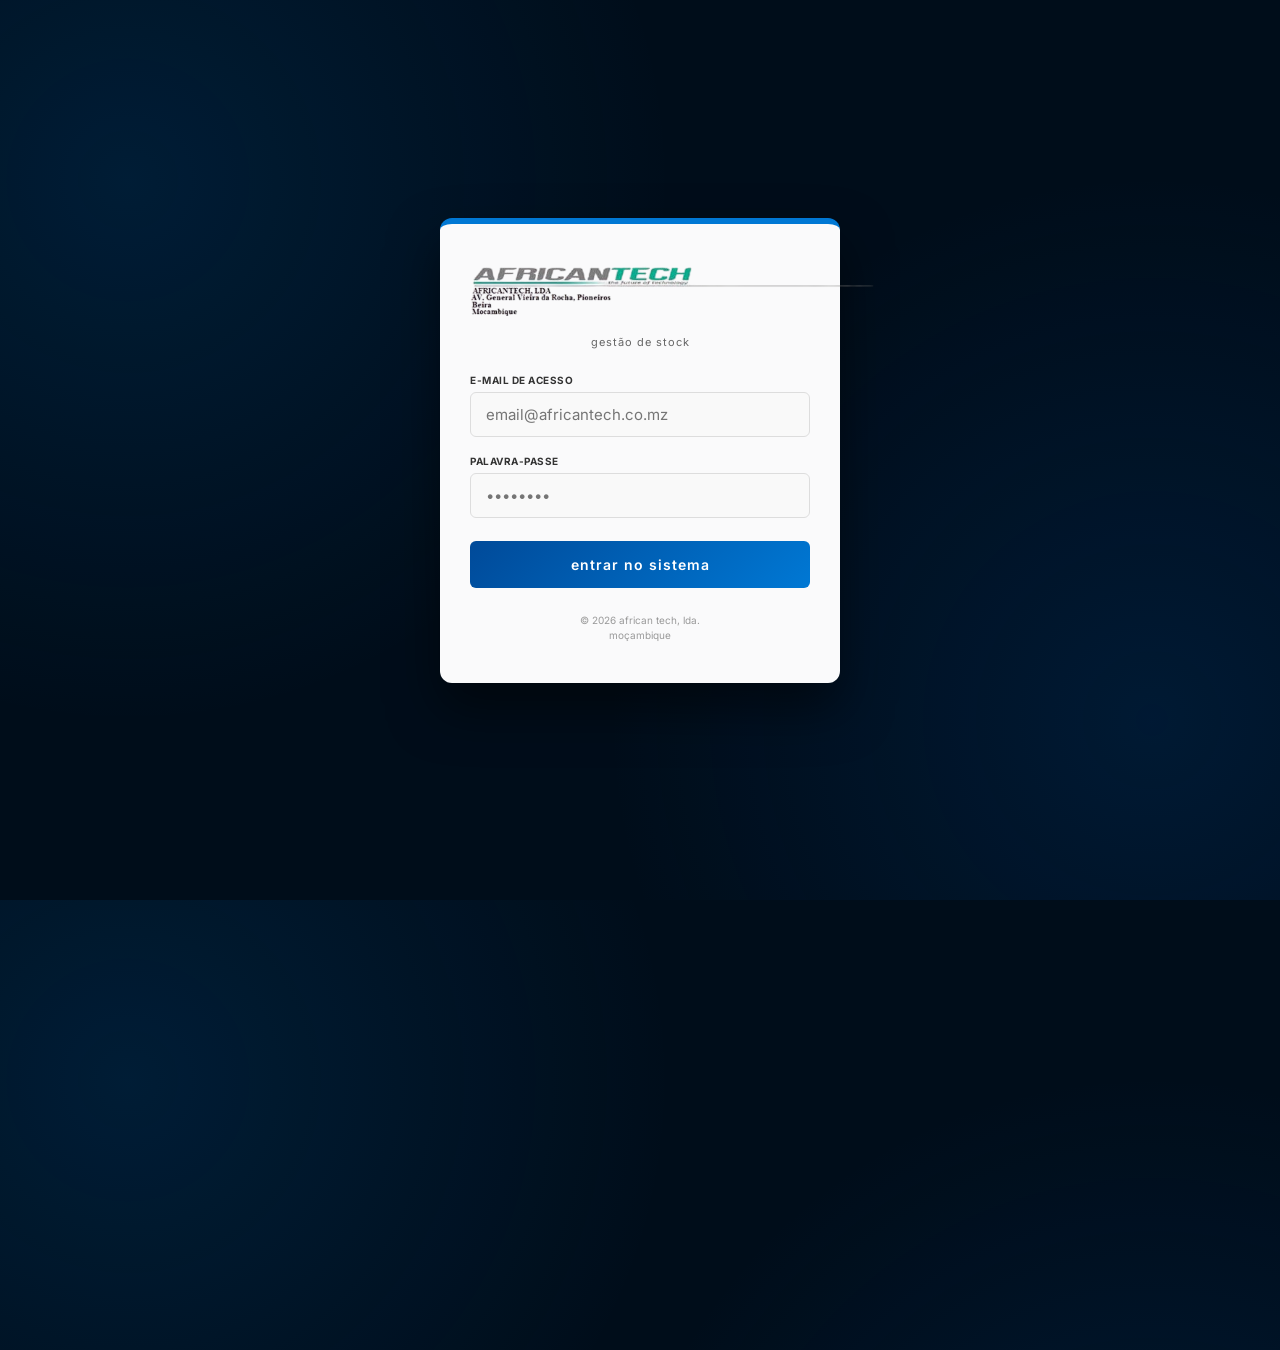
<file: index.html>
<!DOCTYPE html>
<html lang="pt">
<head>
    <meta charset="UTF-8">
    <meta name="viewport" content="width=device-width, initial-scale=1.0, maximum-scale=1.0, user-scalable=no">
    <title>africantech | erp stocks</title>
    
    <!-- BLOQUEIO DE RENDERIZAÇÃO: Só liberta via JS após confirmar login -->
    <style>
        #app-shell { display: none; }
        .loading-screen { 
            height: 100vh; width: 100vw; display: flex; 
            justify-content: center; align-items: center; 
            background: #000d1a; color: white; font-family: sans-serif;
        }
    </style>

 <link rel="stylesheet" href="css/variables.css">
<link rel="stylesheet" href="css/base.css">
<link rel="stylesheet" href="css/components.css">
<link rel="stylesheet" href="css/stock.css">
<link rel="stylesheet" href="css/dashboard.css">
<link rel="stylesheet" href="css/notificacoes.css">
<link rel="stylesheet" href="css/projetos.css">
<link rel="stylesheet" href="css/perfil.css">   
<link rel="stylesheet" href="css/movimentos.css">  
<link rel="stylesheet" href="css/projetos.css">    
<link rel="stylesheet" href="css/usuarios.css">   
</head>
<body id="app-body">

    <!-- Tela de espera inicial -->
    <div id="loading-overlay" class="loading-screen">
        <div>a validar acesso seguro...</div>
    </div>

    <!-- O sistema todo dentro deste ID -->
    <div id="app-shell" style="flex-direction: column; height: 100vh; width: 100vw;">
        
<nav class="toolbar">
    <div class="logo-area">
        <img src="assets/logo.png" class="nav-logo">
        <span class="logo-text">AFRICANTECH</span>
    </div>

    <div class="menu-items" id="nav-main-menu">
        <button onclick="navegar('dashboard')" id="btn-dashboard">painel principal</button>
        <button onclick="navegar('stock')" id="btn-stock">inventário</button>
        <button onclick="navegar('movimentos')" id="btn-movimentos">movimentações</button>
        <button onclick="navegar('provincias')" id="btn-provincias" class="admin-only">unidades</button>
        <button onclick="navegar('usuarios')" id="btn-usuarios" class="admin-only">utilizadores</button>
    </div>

    <div class="header-right" style="display:flex; align-items:center; gap:15px; margin-left:auto;">
        <!-- NOTIFICAÇÕES -->
        <div class="notif-container" onclick="toggleNotificacoes(event)">
            🔔<span class="notif-badge" id="notif-count">0</span>
            <div id="notif-panel" class="notif-panel">
                <div class="notif-header">notificações</div>
                <div id="notif-list"></div>
            </div>
        </div>

        <!-- PERFIL -->
        <div class="user-profile-nav" onclick="navegar('perfil')" id="nav-perfil-block">
            <div class="avatar-circle">
                <img src="" id="nav-user-photo" style="display:none;" class="nav-avatar-img">
                <span id="nav-avatar-initials"></span>
            </div>
            <div class="user-info-text">
                <span id="user-display-name"></span>
                <small id="user-display-role"></small>
            </div>
        </div>

        <button onclick="fecharSessao()" class="btn-logout">sair</button>
    </div>
</nav>
        <main id="main-content">
            <!-- As telas renderizam aqui -->
        </main>

        <footer class="erp-footer" id="main-footer">
            <!-- Totais renderizam aqui -->
        </footer>
    </div>

    <!-- Modal de Confirmação -->
    <div id="modal-confirmacao" class="modal">
    <div class="modal-content" style="width: 350px; margin-top: 15vh;">
        <div class="modal-header" style="background: #f8f8f8;">
            <h3 id="confirm-titulo" style="margin:0; font-size:14px; color:var(--primary-dark);">confirmação</h3>
        </div>
        <div class="modal-body" style="text-align: center; padding: 30px 20px;">
            <p id="confirm-mensagem" style="margin:0; font-size:13px; color:var(--text-main);">deseja realmente sair do sistema?</p>
        </div>
        <div class="modal-footer" style="background: #f3f2f1; display: flex; justify-content: center; gap: 10px;">
            <button class="btn-primary" id="confirm-btn-ok" style="background: var(--primary);">sim, continuar</button>
            <button class="btn-primavera" id="confirm-btn-cancelar">cancelar</button>
        </div>
    </div>
</div>


    <!-- 1. Dependências Externas -->
    <!-- <script src="https://cdn.socket.io/4.7.2/socket.io.min.js"></script> -->
    
    <!-- 2. Configuração de Base -->
    <script src="js/api.js"></script>

    <!-- 3. Módulos de Componentes  -->
    <script src="js/modules/dashboard.js"></script>
    <script src="js/modules/stock.js"></script>
    <script src="js/modules/usuarios.js"></script>
    <script src="js/modules/movimentos.js"></script>
    <script src="js/modules/provincias.js"></script>
    <script src="js/modules/perfil.js"></script>
    <script src="js/modules/ranking.js"></script>
    <script src="js/modules/projetos.js"></script>

    <!-- 4. MOTOR PRINCIPAL  -->
    <script src="js/main.js"></script>
</body>
</html>
</file>
<file: css/variables.css>
:root {
    --primaria: #0078d4; /* Azul Microsoft/ERP */
    --primaria-dark: #005a9e;
    --fundo-cinza: #f3f2f1;
    --borda: #edebe9;
    --texto: #323130;
    --branco: #ffffff;
    --sucesso: #107c10;
    --erro: #a4262c;
    --header-grid: #f8f8f8;
}

* {
    box-sizing: border-box;
    font-family: 'Segoe UI', sans-serif;
    text-transform: lowercase; /* Tudo minúsculo como pedido */
}

body {
    background-color: var(--fundo-cinza);
    color: var(--texto);
    margin: 0;
    padding: 0;
    font-size: 13px;
}

.btn-primavera {
    background-color: var(--branco);
    border: 1px solid #8a8886;
    padding: 6px 20px;
    cursor: pointer;
    transition: 0.2s;
}

.btn-primavera:hover {
    background-color: #edebe9;
}

.input-erp {
    border: 1px solid #8a8886;
    padding: 5px;
    outline: none;
}

.input-erp:focus {
    border-color: var(--primaria);
}

input[type="password"], 
input[type="email"],
.no-lowercase {
    text-transform: none !important;
}
</file>
<file: css/base.css>
/* 
==========================================================================
   SISTEMA AFRICANTECH ERP STOCKS - BASE DE LAYOUT RESPONSIVA
   Versão: 5.0 (Correção de Quebra Mobile & Blindagem de Layout)
========================================================================== 
*/

/* --- 1. VARIÁVEIS DE CORES E MEDIDAS --- */
:root {
    --primary: #005a9e;          /* Azul Primavera Principal */
    --primary-dark: #004578;     /* Azul Focus */
    --accent: #0078d4;           /* Azul Realce */
    --bg-system: #f3f2f1;        /* Fundo Neutro ERP */
    --white: #ffffff;
    --border: #d2d0ce;           /* Cor de bordas de software */
    --danger: #a4262c;           /* Vermelho Sair / Alerta */
    
    --toolbar-height: 55px;
    --footer-height: 40px;
    --sidebar-width: 230px;
}

/* --- 2. RESET E COMPORTAMENTO GLOBAL --- */
* {
    box-sizing: border-box;
    margin: 0;
    padding: 0;
    font-family: 'Segoe UI', system-ui, -apple-system, sans-serif;
    text-transform: lowercase; /* Identidade Africantech */
}

html, body {
    height: 100vh;
    width: 100vw;
    background-color: var(--bg-system);
    overflow: hidden; /* Evita scroll na página toda, o scroll deve ser interno */
}

body {
    display: flex;
    flex-direction: column;
}

/* --- 3. TOOLBAR (BARRA SUPERIOR BLINDADA) --- */
.toolbar {
    height: var(--toolbar-height);
    background: linear-gradient(90deg, var(--primary-dark) 0%, var(--primary) 100%);
    color: white;
    display: flex;
    align-items: center;
    justify-content: space-between;
    padding: 0 15px;
    flex-shrink: 0;
    z-index: 5000;
    box-shadow: 0 2px 8px rgba(0,0,0,0.2);
}

/* Logo Area */
.logo-area {
    display: flex;
    align-items: center;
    gap: 10px;
    flex-shrink: 0;
}

.nav-logo {
    height: 32px;
    width: auto;
    filter: brightness(0) invert(1);
}

.logo-text {
    color: white !important;
    font-weight: 800 !important;
    font-size: 16px !important;
    text-transform: uppercase !important;
    letter-spacing: 0.5px;
}

/* Menu de Navegação (Agora com Scroll Horizontal em Mobile) */
.menu-items {
    display: flex;
    flex: 1;
    justify-content: center;
    height: 100%;
    overflow-x: auto; /* Permite scroll se não couber */
    scrollbar-width: none; /* Esconde scroll no Firefox */
}

.menu-items::-webkit-scrollbar { display: none; } /* Esconde scroll no Chrome/Safari */

.menu-items button {
    background: transparent;
    border: none;
    color: #deecf9;
    padding: 0 12px;
    height: 100%;
    cursor: pointer;
    font-size: 12px;
    font-weight: 600;
    border-bottom: 3px solid transparent;
    transition: 0.2s;
    white-space: nowrap; /* Não quebra linha no botão */
}

.menu-items button:hover { background: rgba(255,255,255,0.1); color: white; }
.menu-items button.active-nav {
    color: white;
    background: rgba(0,0,0,0.15);
    border-bottom: 3px solid #00e5ff;
}

/* Lado Direito: Notificações e Perfil */
.header-right {
    display: flex;
    align-items: center;
    gap: 12px;
    margin-left: auto;
    flex-shrink: 0;
}

/* --- 4. PERFIL DO UTILIZADOR (FIX PARA NÃO QUEBRAR) --- */
.user-profile-nav {
    display: flex;
    align-items: center;
    gap: 8px;
    cursor: pointer;
    padding: 4px 8px;
    border-radius: 4px;
    background: rgba(255,255,255,0.05);
}

.avatar-circle {
    width: 32px;
    height: 32px;
    border-radius: 50%;
    background: var(--accent);
    overflow: hidden;
    display: flex;
    align-items: center;
    justify-content: center;
    flex-shrink: 0;
    border: 1px solid rgba(255,255,255,0.3);
}

.nav-avatar-img {
    width: 100%;
    height: 100%;
    object-fit: cover;
}

.nav-avatar-initials {
    color: white;
    font-weight: bold;
    font-size: 11px;
}

.user-info-text {
    display: flex;
    flex-direction: column;
    text-align: left;
}

#user-display-name { font-size: 11px; font-weight: 600; color: white; }
#user-display-role { font-size: 9px; color: #c7e0f4; opacity: 0.8; }

.btn-logout {
    background: var(--danger) !important;
    color: white !important;
    border: none;
    padding: 5px 10px;
    font-weight: 700;
    font-size: 10px;
    border-radius: 3px;
    cursor: pointer;
}

/* --- 5. RESPONSIVIDADE (MOBILE FIX) --- */

@media (max-width: 900px) {
    .logo-text { display: none; } /* Esconde o nome da empresa */
    .user-info-text { display: none; } /* Esconde nome e cargo do user */
}

@media (max-width: 600px) {
    .menu-items {
        justify-content: flex-start; /* Alinha botões à esquerda para scroll */
        padding-left: 10px;
    }
    
    .menu-items button {
        padding: 0 10px;
        font-size: 11px;
    }

    .toolbar {
        padding: 0 8px;
    }
}

/* --- 6. MAIN CONTENT --- */
#main-content {
    flex: 1;
    display: flex;
    flex-direction: column;
    overflow: hidden;
    position: relative;
    background: var(--bg-system);
}

/* --- 7. RODAPÉ --- */
.erp-footer {
    height: var(--footer-height);
    background: #e6e6e6;
    border-top: 1px solid #ccc;
    display: flex;
    justify-content: space-between;
    padding: 0 15px;
    align-items: center;
    flex-shrink: 0;
    font-size: 11px;
}

/* --- 8. UTILS --- */
.loading { 
    padding: 40px; 
    text-align: center; 
    color: #666; 
    font-style: italic; 
    font-size: 13px;
    width: 100%;
}

.badge {
    padding: 2px 6px;
    border-radius: 3px;
    font-size: 10px;
    font-weight: bold;
    display: inline-block;
}

input[type="password"], 
input[type="email"],
.no-lowercase {
    text-transform: none !important;
}
</file>
<file: css/components.css>
/* 
==========================================================================
   SISTEMA AFRICANTECH ERP STOCKS - COMPONENTES GLOBAIS
   Foco: Grelhas Estilo Excel, Alertas Coloridos e Painéis Flutuantes
========================================================================== 
*/

/* --- 1. GRELHAS E TABELAS (ESTILO EXCEL / PRIMAVERA) --- */
.table-container {
    flex: 1;
    overflow: auto;
    background: var(--white);
    border: 1px solid var(--border);
    position: relative;
}

.erp-table {
    width: 100%;
    border-collapse: collapse;
    table-layout: fixed; /* Impede que a tabela trema ou mude de largura sozinha */
}

/* Cabeçalho Fixo no Topo */
.erp-table thead th {
    position: sticky;
    top: 0;
    background: #f0f0f0;
    z-index: 100;
    padding: 10px;
    font-size: 11px;
    font-weight: 700;
    color: var(--text-secondary);
    text-align: left;
    border: 1px solid var(--border);
    text-transform: uppercase;
    white-space: nowrap;
}

/* Células e Linhas */
.erp-table td {
    padding: 8px 10px;
    border-bottom: 1px solid #eee;
    border-right: 1px solid #f3f2f1;
    font-size: 12px;
    color: var(--text-main);
    white-space: nowrap;
    overflow: hidden;
    text-overflow: ellipsis; /* Coloca "..." em textos muito longos */
}

/* Efeito de realce ao passar o rato */
.erp-table tr:hover {
    background-color: var(--row-hover) !important;
    cursor: pointer;
}

/* Zebra Stripes (Opcional para facilitar leitura) */
.erp-table tr:nth-child(even) {
    background-color: #fafafa;
}

/* --- 2. BADGES E ESTADOS DE STOCK (CORES DE IMPACTO) --- */

/* SAÍDA / STOCK ZERO (VERMELHO) */
.status-saida, .badge.status-red, .stock-zero {
    background-color: #fde7e9 !important;
    color: #a4262c !important;
}

.status-saida, .badge.status-red {
    font-weight: 800;
    padding: 4px 10px;
    border-radius: 4px;
    text-transform: uppercase;
    font-size: 10px;
    display: inline-block;
    border: 1px solid #f5c6cb;
}

/* ENTRADA / STOCK OK (VERDE) */
.status-entrada, .badge.status-green {
    background-color: #dff6dd !important;
    color: #107c10 !important;
    font-weight: 800;
    padding: 4px 10px;
    border-radius: 4px;
    text-transform: uppercase;
    font-size: 10px;
    display: inline-block;
    border: 1px solid #c3e6cb;
}

/* --- 3. PAINEL DE NOTIFICAÇÕES (SININHO) --- */
.notif-panel {
    display: none;
    position: absolute;
    top: 55px; /* Logo abaixo da toolbar */
    right: 20px;
    width: 340px;
    background: white !important;
    border: 1px solid var(--border);
    box-shadow: 0 10px 40px rgba(0,0,0,0.25);
    z-index: 6000; /* Acima de tudo */
    border-radius: 4px;
    overflow: hidden;
    animation: slideDown 0.2s ease-out;
}

@keyframes slideDown {
    from { opacity: 0; transform: translateY(-10px); }
    to { opacity: 1; transform: translateY(0); }
}

.notif-header {
    background: #f8f8f8;
    padding: 12px 15px;
    font-weight: 800;
    font-size: 11px;
    border-bottom: 1px solid var(--border);
    color: var(--primary-dark);
    text-transform: uppercase;
}

.notif-list {
    max-height: 400px;
    overflow-y: auto;
}

.notif-item {
    padding: 12px 15px;
    border-bottom: 1px solid #eee;
    background: white;
    cursor: pointer;
    transition: 0.2s;
    color: #333 !important; /* Força letras escuras no fundo branco */
}

.notif-item:hover { background: #f0f7ff; }
.notif-item strong { display: block; font-size: 12px; color: #222; margin-bottom: 3px; text-transform: uppercase; }
.notif-item p { margin: 0; font-size: 11px; color: #666; line-height: 1.4; }
.notif-item small { display: block; margin-top: 5px; color: #999; font-size: 9px; }

/* Badge de contagem no ícone do sino */
.notif-badge {
    position: absolute;
    top: -2px;
    right: -2px;
    background: var(--danger);
    color: white;
    font-size: 9px;
    font-weight: bold;
    padding: 2px 5px;
    border-radius: 10px;
    border: 1.5px solid var(--primary-dark);
}

/* --- 4. MODAIS E CAIXAS DE DIÁLOGO --- */
.modal {
    display: none; 
    position: fixed;
    z-index: 8000;
    left: 0; top: 0;
    width: 100%; height: 100%;
    background-color: rgba(0, 0, 0, 0.5); /* Overlay escuro */
    backdrop-filter: blur(2px);
    justify-content: center;
    align-items: center;
}

.modal-content {
    background: white;
    width: 90%;
    max-width: 550px;
    border-radius: 4px;
    box-shadow: 0 20px 60px rgba(0,0,0,0.4);
    border-top: 6px solid var(--primary);
    overflow: hidden;
}

.modal-header {
    padding: 15px 20px;
    border-bottom: 1px solid #eee;
    background: #f8f8f8;
    display: flex;
    justify-content: space-between;
    align-items: center;
}

.modal-header h3 { font-size: 14px; font-weight: 800; color: var(--primary-dark); text-transform: uppercase; }

.modal-body { padding: 25px; }

.modal-footer {
    padding: 12px 20px;
    border-top: 1px solid #eee;
    background: #f3f2f1;
    display: flex;
    justify-content: flex-end;
    gap: 10px;
}

/* --- 5. INPUTS E FORMULÁRIOS ERP --- */
.input-erp {
    border: 1px solid var(--border);
    padding: 8px 12px;
    font-size: 13px;
    background: white;
    width: 100%;
    border-radius: 2px;
    outline: none;
}

.input-erp:focus {
    border-color: var(--accent);
    box-shadow: 0 0 0 2px rgba(0,120,212,0.1);
}

/* Input Amarelo de Edição (Grelha) */
.input-grid {
    width: 100%;
    border: none;
    background: transparent;
    padding: 4px;
    font-weight: 700;
    text-align: center;
}

.input-grid:focus {
    background: #fffde7 !important;
    outline: 1.5px solid var(--warning);
}

/* --- 6. BOTÕES --- */
.btn-primary {
    background: var(--accent);
    color: white;
    border: none;
    padding: 8px 20px;
    cursor: pointer;
    font-weight: 700;
    border-radius: 2px;
    transition: 0.2s;
}
.btn-primary:hover { background: var(--primary-dark); }

.btn-primavera {
    background: white;
    border: 1px solid var(--border);
    padding: 7px 15px;
    cursor: pointer;
    font-size: 11px;
    color: var(--text-main);
}
.btn-primavera:hover { background: #fafafa; border-color: #999; }
</file>
<file: css/stock.css>
/* css/stock.css */

/* Contentor que divide o ecrã em dois */
.stock-layout {
    display: flex !important;
    flex-direction: row !important;
    height: 100%;
    width: 100%;
    overflow: hidden;
}

/* Barra Lateral */
.category-sidebar {
    width: 230px;
    min-width: 230px;
    background: #fff;
    border-right: 1px solid #ddd;
    display: flex;
    flex-direction: column;
    flex-shrink: 0;
}

.cat-tree {
    list-style: none;
    overflow-y: auto;
    flex: 1;
}

/* Estilo do item da lista */
.parent-label {
    padding: 12px 15px;
    cursor: pointer;
    font-size: 12px;
    color: #333;
    border-bottom: 1px solid #f3f2f1;
    transition: 0.2s;
}

/* CORREÇÃO DO AZUL: Só quem tem a classe active fica azul */
.parent-label.active {
    background: #005a9e !important;
    color: #fff !important;
    font-weight: bold;
}

/* Área da Direita (Tabela) */
.stock-main-content {
    flex: 1 !important; /* ISTO OBRIGA A TABELA A APARECER */
    display: flex;
    flex-direction: column;
    padding: 0;
    overflow: hidden;
    background: #f3f2f1;
}
</file>
<file: css/dashboard.css>
/* 
==========================================================================
   SISTEMA AFRICANTECH ERP STOCKS - MÓDULO DASHBOARD
   Foco: Indicadores de Desempenho (KPIs) e Actividade Recente
========================================================================== 
*/

/* --- 1. CONTENTOR PRINCIPAL DA DASHBOARD --- */
.dash-wrapper {
    flex: 1;
    overflow-y: auto; /* Permite scroll se o ecrã for pequeno verticalmente */
    padding: 20px;
    animation: fadeInDash 0.5s ease-out;
}

@keyframes fadeInDash {
    from { opacity: 0; transform: translateY(10px); }
    to { opacity: 1; transform: translateY(0); }
}

/* --- 2. GRELHA DE INDICADORES (KPIs) --- */
.kpi-grid {
    display: grid;
    grid-template-columns: repeat(3, 1fr); /* 3 colunas fixas no PC */
    gap: 20px;
    margin-bottom: 30px;
}

.kpi-card {
    background: var(--white);
    border: 1px solid var(--border);
    border-radius: 4px;
    padding: 20px;
    display: flex;
    align-items: center;
    gap: 15px;
    box-shadow: var(--shadow-soft);
    transition: transform 0.2s, box-shadow 0.2s;
}

/* Efeito de elevação ao passar o rato */
.kpi-card:hover {
    transform: translateY(-3px);
    box-shadow: 0 5px 15px rgba(0,0,0,0.1);
    border-color: var(--accent);
}

/* Ícones dos Cards */
.kpi-icon {
    width: 50px;
    height: 50px;
    border-radius: 8px;
    display: flex;
    align-items: center;
    justify-content: center;
    font-size: 24px;
}

/* Cores específicas para cada tipo de card */
.icon-valor { background: rgba(16, 124, 16, 0.1); color: var(--success); }
.icon-itens { background: rgba(0, 90, 158, 0.1); color: var(--primary); }
.icon-alerta { background: rgba(164, 38, 44, 0.1); color: var(--danger); }

/* Dados dentro do Card */
.kpi-data {
    display: flex;
    flex-direction: column;
}

.kpi-data label {
    font-size: 10px;
    font-weight: 800;
    color: var(--text-secondary);
    text-transform: uppercase;
    letter-spacing: 0.5px;
    margin-bottom: 4px;
}

.kpi-data .value {
    font-size: 24px;
    font-weight: 800;
    color: var(--primary-dark);
    line-height: 1;
}

.kpi-data .value small {
    font-size: 12px;
    font-weight: 600;
    margin-left: 2px;
}

.kpi-data .trend {
    font-size: 10px;
    font-weight: 700;
    margin-top: 5px;
}

.trend.up { color: var(--success); }
.trend.down { color: var(--danger); }

/* --- 3. SECÇÃO DE ACTIVIDADE RECENTE --- */
.activity-section {
    background: var(--white);
    border: 1px solid var(--border);
    border-radius: 4px;
    box-shadow: var(--shadow-soft);
    overflow: hidden;
    display: flex;
    flex-direction: column;
}

.activity-header {
    background: #f8f8f8;
    padding: 12px 20px;
    border-bottom: 1px solid var(--border);
    display: flex;
    justify-content: space-between;
    align-items: center;
}

.activity-header h3 {
    margin: 0;
    font-size: 12px;
    font-weight: 800;
    color: var(--primary-dark);
    text-transform: uppercase;
}

/* Ajustes na tabela quando está dentro da Dashboard */
.activity-section .erp-table {
    border: none; /* Remove bordas externas para não duplicar com o card */
}

.activity-section .erp-table thead th {
    background: #fafafa;
    border-top: none;
}

/* Rodapé do Card de Actividade */
.activity-footer {
    padding: 12px;
    background: #fafafa;
    border-top: 1px solid #eee;
    text-align: center;
}

.btn-link {
    background: none;
    border: none;
    color: var(--primary);
    font-weight: 800;
    font-size: 12px;
    cursor: pointer;
    text-decoration: underline;
    text-transform: lowercase;
}

.btn-link:hover {
    color: var(--accent);
}

/* --- 4. RESPONSIVIDADE INTERNA (PC/TABLET) --- */
@media (max-width: 1100px) {
    .kpi-grid {
        grid-template-columns: 1fr 1fr; /* Passa para 2 colunas se a janela encolher */
    }
}
</file>
<file: css/notificacoes.css>
/* 
==========================================================================
   AFRICANTECH ERP - MÓDULO DE NOTIFICAÇÕES (VERSÃO FINAL CORRIGIDA)
   Resolução: Badge alinhado e Scroll no Painel
========================================================================== 
*/

/* 1. CONTENTOR DO ÍCONE (O PAI) */
.notif-container {
    position: relative; /* ESSENCIAL: Prende o número "19" aqui dentro */
    display: flex;
    align-items: center;
    justify-content: center;
    cursor: pointer;
    padding: 8px;
    border-radius: 4px;
    transition: background 0.2s;
    font-size: 18px; /* Tamanho do sino */
}

.notif-container:hover {
    background: rgba(255, 255, 255, 0.15);
}

/* 2. O BADGE (O CÍRCULO VERMELHO COM O NÚMERO) */
.notif-badge {
    position: absolute;
    top: 2px;          /* Ajuste de altura */
    right: 2px;        /* Ajuste lateral para ficar no ombro do sino */
    background: var(--danger);
    color: white;
    font-size: 9px;
    font-weight: 900;
    padding: 1px 4px;
    border-radius: 10px;
    border: 2px solid var(--primary-dark); /* Dá destaque sobre o azul */
    min-width: 15px;
    text-align: center;
    display: none;     /* JS muda para 'block' quando houver alertas */
    pointer-events: none; /* O clique passa direto para o sino */
}

/* 3. O PAINEL FLUTUANTE (A LISTA) */
.notif-panel {
    display: none; 
    position: absolute;
    top: 50px;         /* Distância do topo da barra */
    right: 0;          /* Alinhado à direita do ícone */
    width: 350px;
    
    /* LIMITES DE ALTURA E SCROLL */
    max-height: 450px; 
    overflow-y: auto; 
    overflow-x: hidden;
    
    background: #ffffff !important;
    border: 1px solid var(--border);
    box-shadow: 0 12px 40px rgba(0,0,0,0.3);
    z-index: 10000;    /* Garante que fica por cima de tudo */
    border-radius: 4px;
    animation: slideInNotif 0.2s ease-out;
}

/* 4. CABEÇALHO DO PAINEL */
.notif-header {
    background: #f8f8f8;
    padding: 12px 15px;
    font-weight: 800;
    font-size: 11px;
    color: var(--primary-dark);
    border-bottom: 1px solid var(--border);
    text-transform: uppercase;
    position: sticky;
    top: 0;
    z-index: 11;
}

/* 5. ITENS DA LISTA */
.notif-item {
    padding: 15px;
    border-bottom: 1px solid #eee;
    background: white;
    cursor: pointer;
    transition: background 0.2s;
}

.notif-item:hover {
    background: #f0f7ff;
}

.notif-item strong {
    display: block;
    font-size: 11px;
    color: #333;
    margin-bottom: 4px;
    text-transform: uppercase;
    line-height: 1.2;
}

.notif-item p {
    margin: 0;
    font-size: 11px;
    color: #666;
    line-height: 1.4;
    word-break: break-all; /* Quebra links longos (PDFs) para não fugir */
}

.notif-item small {
    display: block;
    margin-top: 8px;
    font-size: 9px;
    color: #999;
}

/* 6. ESTILO DA BARRA DE SCROLL (MAIS ELEGANTE) */
.notif-panel::-webkit-scrollbar {
    width: 6px;
}
.notif-panel::-webkit-scrollbar-track {
    background: #f1f1f1;
}
.notif-panel::-webkit-scrollbar-thumb {
    background: #ccc;
    border-radius: 10px;
}
.notif-panel::-webkit-scrollbar-thumb:hover {
    background: var(--primary);
}

/* ANIMAÇÃO */
@keyframes slideInNotif {
    from { opacity: 0; transform: translateY(-10px); }
    to { opacity: 1; transform: translateY(0); }
}
</file>
<file: css/projetos.css>
/* 
==========================================================================
   AFRICANTECH ERP - MÓDULO DE PROJECTOS E OBRAS
========================================================================== 
*/

/* 1. BARRA DE FILTROS (HORIZONTAL) */
.projetos-filter-bar {
    display: flex;
    align-items: center;
    gap: 15px;
    padding: 15px 20px;
    background: #fafafa;
    border-bottom: 1px solid #d2d0ce;
}

.projetos-filter-bar input { flex: 2; }
.projetos-filter-bar select { flex: 1; }

/* 2. GRELHA DE CARDS (Onde as obras aparecem) */
.projetos-grid {
    display: grid;
    grid-template-columns: repeat(auto-fill, minmax(320px, 1fr));
    gap: 20px;
    padding: 20px;
    overflow-y: auto;
}

/* 3. ESTILO DO CARD DE OBRA */
.projeto-card {
    background: #ffffff;
    border: 1px solid #d2d0ce;
    border-radius: 4px;
    padding: 20px;
    position: relative;
    box-shadow: 0 2px 5px rgba(0,0,0,0.05);
    transition: transform 0.2s, border-color 0.2s;
    cursor: pointer;
}

.projeto-card:hover {
    border-color: var(--accent);
    transform: translateY(-2px);
    box-shadow: 0 5px 15px rgba(0,0,0,0.1);
}

.projeto-card h3 {
    font-size: 15px;
    color: #004578;
    margin-bottom: 5px;
    text-transform: uppercase;
}

.projeto-card p {
    font-size: 12px;
    color: #666;
    margin-bottom: 15px;
}

/* Badge de Status no Card (PLANEADO, EM CURSO, etc) */
.status-badge-card {
    position: absolute;
    top: 0;
    right: 0;
    padding: 4px 10px;
    font-size: 9px;
    font-weight: 800;
    color: white;
    background: #666;
    border-bottom-left-radius: 4px;
    text-transform: uppercase;
}

/* 4. BARRA DE PROGRESSO */
.progress-container {
    height: 8px;
    background: #eee;
    border-radius: 10px;
    overflow: hidden;
    margin-top: 10px;
}

.progress-bar {
    height: 100%;
    background: var(--accent);
    transition: width 0.5s ease;
}

.progress-text {
    display: flex;
    justify-content: space-between;
    font-size: 10px;
    font-weight: 800;
    margin-top: 5px;
}
</file>
<file: css/perfil.css>
/* --- FICHA DE PERFIL LUXUOSA --- */

/* Contentor que ocupa o ecrã todo para centrar o card */
.profile-card-wrapper {
    width: 100%;
    height: 100%;
    display: flex;
    justify-content: center; /* Centraliza horizontalmente */
    align-items: center;     /* Centraliza verticalmente */
    padding: 40px;
    background: #f3f2f1;
    overflow-y: auto;
}

.profile-card {
    background: white;
    width: 100%;
    max-width: 500px; /* Largura ideal para um formulário de perfil */
    border: 1px solid #d2d0ce;
    border-radius: 4px;
    padding: 40px;
    box-shadow: 0 15px 50px rgba(0,0,0,0.1);
    text-align: center;
    border-top: 6px solid #005a9e; /* Azul Africantech */
}

.profile-photo-big {
    width: 130px;
    height: 130px;
    border-radius: 50%;
    background: #0078d4;
    margin: 0 auto 20px;
    display: flex;
    align-items: center;
    justify-content: center;
    font-size: 42px;
    font-weight: 800;
    color: white;
    border: 5px solid white;
    box-shadow: 0 5px 20px rgba(0,0,0,0.15);
    overflow: hidden;
}

.profile-photo-big img {
    width: 100%;
    height: 100%;
    object-fit: cover;
}

.profile-card h3 {
    font-size: 20px;
    color: #333;
    margin-bottom: 5px;
    text-transform: capitalize;
}

.profile-card p.subtitle {
    font-size: 12px;
    color: #888;
    margin-bottom: 30px;
}

/* Grelha de Informações */
.profile-info-grid {
    display: grid;
    grid-template-columns: 1fr 1fr;
    gap: 20px;
    text-align: left;
    margin-bottom: 30px;
    padding-top: 20px;
    border-top: 1px solid #eee;
}

.profile-field {
    display: flex;
    flex-direction: column;
    gap: 5px;
}

.profile-field label {
    font-size: 10px;
    font-weight: 800;
    color: #999;
    text-transform: uppercase;
}

.profile-field span {
    font-size: 13px;
    font-weight: 600;
    color: #333;
    padding: 8px 0;
    border-bottom: 1px solid #f3f2f1;
}

/* Secção de Segurança */
.security-section {
    margin-top: 20px;
    padding-top: 20px;
    border-top: 1px dotted #ccc;
    text-align: left;
}

.security-section h4 {
    font-size: 11px;
    font-weight: 800;
    color: #a4262c; /* Vermelho para atenção */
    margin-bottom: 15px;
    text-transform: uppercase;
}

.btn-update-profile {
    width: 100%;
    background: #0078d4;
    color: white;
    border: none;
    padding: 12px;
    font-weight: 700;
    text-transform: uppercase;
    font-size: 11px;
    cursor: pointer;
    border-radius: 2px;
    margin-top: 20px;
}

.btn-update-profile:hover { background: #005a9e; }
</file>
<file: css/movimentos.css>
/* 
==========================================================================
   AFRICANTECH ERP - MOVIMENTAÇÕES E AUDITORIA (DESIGN FINAL)
   Versão: 7.0 - Filtros Horizontais e Guias Blindadas
========================================================================== 
*/

/* 1. CABEÇALHO DO MÓDULO */
.mov-header-box {
    display: flex;
    justify-content: space-between;
    align-items: center;
    padding: 20px;
    background: #ffffff;
    border-bottom: 1px solid #d2d0ce;
}

.mov-header-box h2 { font-size: 18px; font-weight: 700; color: #004578; }

/* 2. BARRA DE FILTROS HORIZONTAL (CORREÇÃO DA QUEBRA) */
.filter-bar-horizontal {
    display: flex;
    align-items: flex-end; /* Alinha os botões com os inputs */
    gap: 20px;
    padding: 15px 20px;
    background: #fafafa;
    border-bottom: 1px solid #ddd;
    flex-wrap: nowrap;
}

.filter-group {
    display: flex;
    flex-direction: column;
    gap: 4px;
}

.filter-group label {
    font-size: 10px;
    font-weight: 800;
    color: #666;
    text-transform: uppercase;
}

.input-erp-mini {
    border: 1px solid #ccc;
    padding: 6px 10px;
    font-size: 12px;
    outline: none;
    background: #fff;
    min-width: 140px;
}

.input-erp-mini:focus { border-color: #0078d4; }

/* 3. FORMULÁRIO DE GUIA (CARD) */
.form-guia {
    background: #fff;
    border: 1px solid #aaa;
    border-radius: 4px;
    margin: 15px 20px;
    box-shadow: 0 8px 25px rgba(0,0,0,0.15);
    overflow: hidden;
    animation: slideDown 0.3s ease-out;
}

.form-guia.entrada { border-top: 5px solid #107c10; }
.form-guia.saida { border-top: 5px solid #a4262c; }

.guia-title-bar {
    padding: 12px 20px;
    display: flex;
    justify-content: space-between;
    background: #fff;
}

.guia-title-bar h3 { font-size: 13px; font-weight: 800; text-transform: uppercase; }

/* 4. GRID DE METADADOS (DATA, OBRA, OBS) */
.guia-metadata-grid {
    display: grid;
    gap: 15px;
    padding: 0 20px 15px 20px;
}

.entrada .guia-metadata-grid { grid-template-columns: 200px 1fr; }
.saida .guia-metadata-grid { grid-template-columns: 180px 250px 1fr; }

.field-group { display: flex; flex-direction: column; gap: 4px; }
.field-group label { font-size: 10px; font-weight: 800; color: #333; }

/* 5. ÁREA DE PESQUISA (AZUL) */
.search-section {
    padding: 10px 20px;
    background: #ffffff;
    border-top: 1px solid #eee;
}

.search-section label {
    font-size: 11px;
    font-weight: 800;
    color: #0078d4;
    display: block;
    margin-bottom: 6px;
}

.search-input-erp {
    width: 100%;
    border: 1px solid #0078d4;
    padding: 10px 15px;
    outline: none;
    font-size: 13px;
}

/* 6. TABELA DE ITENS DENTRO DA GUIA */
.guia-items-table {
    width: 100%;
    border-collapse: collapse;
    border-top: 1px solid #ddd;
}

.guia-items-table th {
    background: #f3f2f1;
    text-align: left;
    padding: 10px 15px;
    font-size: 10px;
    text-transform: uppercase;
    color: #666;
    border-right: 1px solid #ddd;
}

.guia-items-table td {
    padding: 10px 15px;
    border-bottom: 1px solid #f3f2f1;
    font-size: 13px;
}

/* 7. BOTÕES E PAGINAÇÃO */
.btn-new-in { background: #107c10; color: #fff; border: none; padding: 10px 20px; font-weight: 700; cursor: pointer; border-radius: 2px; }
.btn-new-out { background: #a4262c; color: #fff; border: none; padding: 10px 20px; font-weight: 700; cursor: pointer; border-radius: 2px; }
.btn-save-guia { background: #0078d4; color: #fff; border: none; padding: 10px 30px; font-weight: 700; cursor: pointer; border-radius: 2px; }

.pagination {
    display: flex;
    align-items: center;
    gap: 12px;
}

#page-info { font-size: 12px; font-weight: 800; color: #333; }

/* 8. ESTADOS DE AUDITORIA (LINHAS) */
.status-green { background: #dff6dd !important; color: #107c10 !important; border: 1px solid #c3e6cb; }
.status-red { background: #fde7e9 !important; color: #a4262c !important; border: 1px solid #f5c6cb; }

/* Input amarelo de edição na grelha */
.input-grid {
    background: #fffde7;
    border: 1px solid #e2d06e;
    text-align: center;
    padding: 4px;
    width: 80px;
    font-weight: bold;
}

/* ANIMAÇÃO */
@keyframes slideDown {
    from { opacity: 0; transform: translateY(-15px); }
    to { opacity: 1; transform: translateY(0); }
}



/* MODAL DE SELEÇÃO DE MATERIAL (DENTRO DE MOVIMENTOS) */
.modal-selecao {
    width: 900px !important;
    max-width: 95%;
}

.tabela-selecao {
    width: 100%;
    border-collapse: collapse;
    font-size: 12px;
}

.tabela-selecao thead th {
    background: #f3f2f1;
    padding: 10px;
    position: sticky;
    top: 0;
    z-index: 10;
    border-bottom: 2px solid #0078d4;
    text-align: left;
}

.tabela-selecao tbody td {
    padding: 8px 10px;
    border-bottom: 1px solid #eee;
}

.tabela-selecao tr:hover {
    background: #f0f7ff;
    cursor: pointer;
}

.btn-add-item {
    background: #0078d4;
    color: white;
    border: none;
    padding: 4px 8px;
    border-radius: 2px;
    font-size: 10px;
    font-weight: bold;
}

/* Ajuste no cabeçalho do formulário de Guia */
.guia-metadata-grid {
    background: #fff;
    padding: 20px;
    border-bottom: 1px solid #eee;
}

/* CONTAINER PARA O SCROLL DOS ITENS NA GUIA */
.guia-items-scroll-area {
    max-height: 300px;    /* Altura máxima antes de aparecer o scroll */
    overflow-y: auto;     /* Ativa o scroll vertical */
    border-bottom: 1px solid #ddd;
    background: #fff;
}

/* Garante que o cabeçalho da tabela fique fixo enquanto fazes scroll nos itens */
.guia-items-table thead th {
    position: sticky;
    top: 0;
    z-index: 5;
    background: #f3f2f1;
}

.guia-footer-actions {
    padding: 15px 20px;
    display: flex;
    justify-content: flex-end;
    gap: 10px;
    background: #ffffff; /* Fundo sólido para o botão não sumir */
    border-top: 1px solid #d2d0ce;
    position: relative;
    z-index: 10;
}

.btn-save-guia {
    background: #0078d4;
    color: #fff;
    border: none;
    padding: 10px 30px;
    font-weight: 700;
    cursor: pointer;
    border-radius: 2px;
}

.btn-save-guia:hover { background: #005a9e; }
</file>
<file: css/usuarios.css>
/* 
==========================================================================
   AFRICANTECH ERP - MÓDULO DE UTILIZADORES (RH)
========================================================================== 
*/

/* 1. FILTROS (HORIZONTAL) */
.users-filter-bar {
    display: flex;
    align-items: center;
    gap: 15px;
    padding: 15px 20px;
    background: #fafafa;
    border-bottom: 1px solid #d2d0ce;
}

.users-filter-bar input { flex: 2; }
.users-filter-bar select { flex: 1; }

/* 2. TABELA DE UTILIZADORES */
.user-table-avatar {
    width: 30px;
    height: 30px;
    border-radius: 50%;
    background: #eee;
    display: flex;
    align-items: center;
    justify-content: center;
    font-size: 10px;
    font-weight: bold;
    color: #666;
    overflow: hidden;
}

.user-table-avatar img {
    width: 100%;
    height: 100%;
    object-fit: cover;
}

/* 3. BADGES DE ACESSO E ESTADO */
.badge-role {
    background: #f3f2f1;
    color: #333;
    padding: 2px 8px;
    border-radius: 10px;
    font-size: 10px;
    font-weight: 700;
}

.status-active { color: #107c10; font-weight: 800; }
.status-blocked { color: #a4262c; font-weight: 800; }

/* 4. BOTÃO DE ACÇÃO NA TABELA */
.btn-action-table {
    background: white;
    border: 1px solid #ccc;
    padding: 4px 10px;
    font-size: 11px;
    cursor: pointer;
    border-radius: 2px;
}

.btn-action-table:hover {
    background: #f0f0f0;
    border-color: #999;
}
</file>
